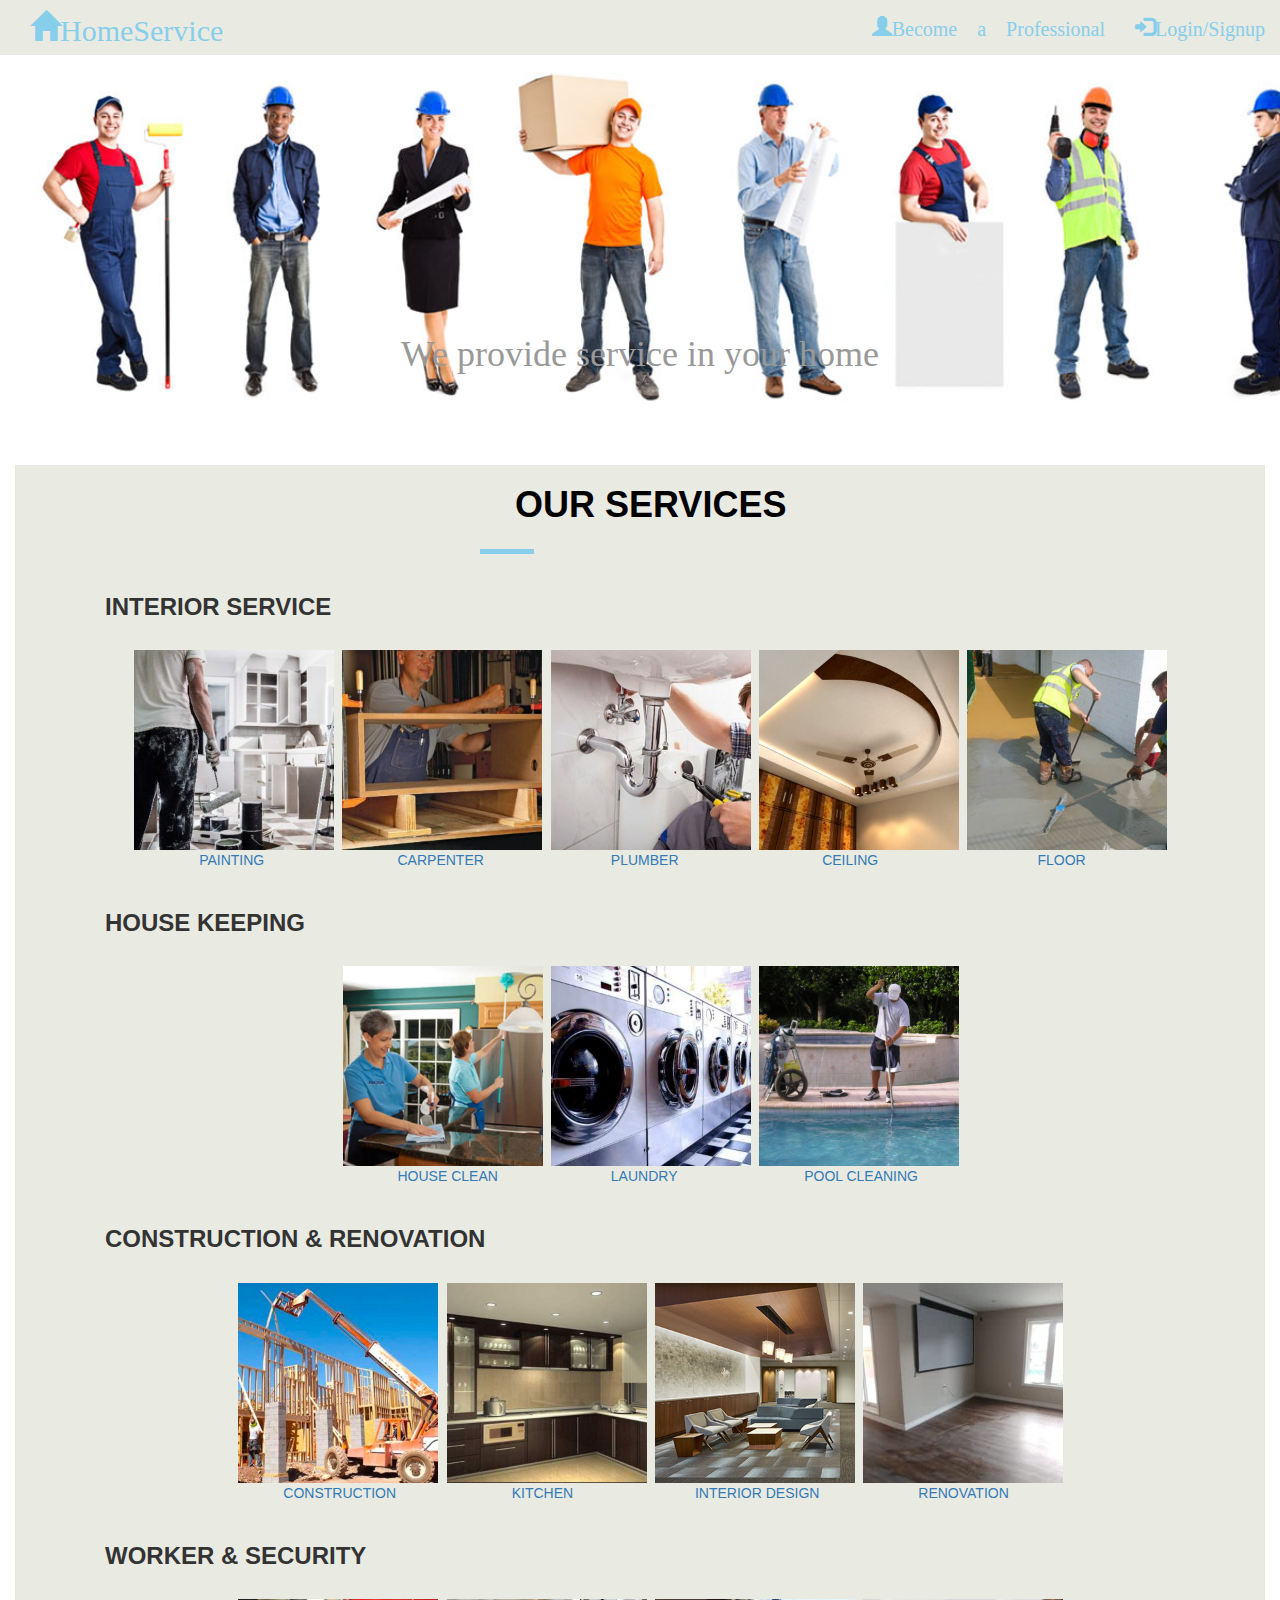
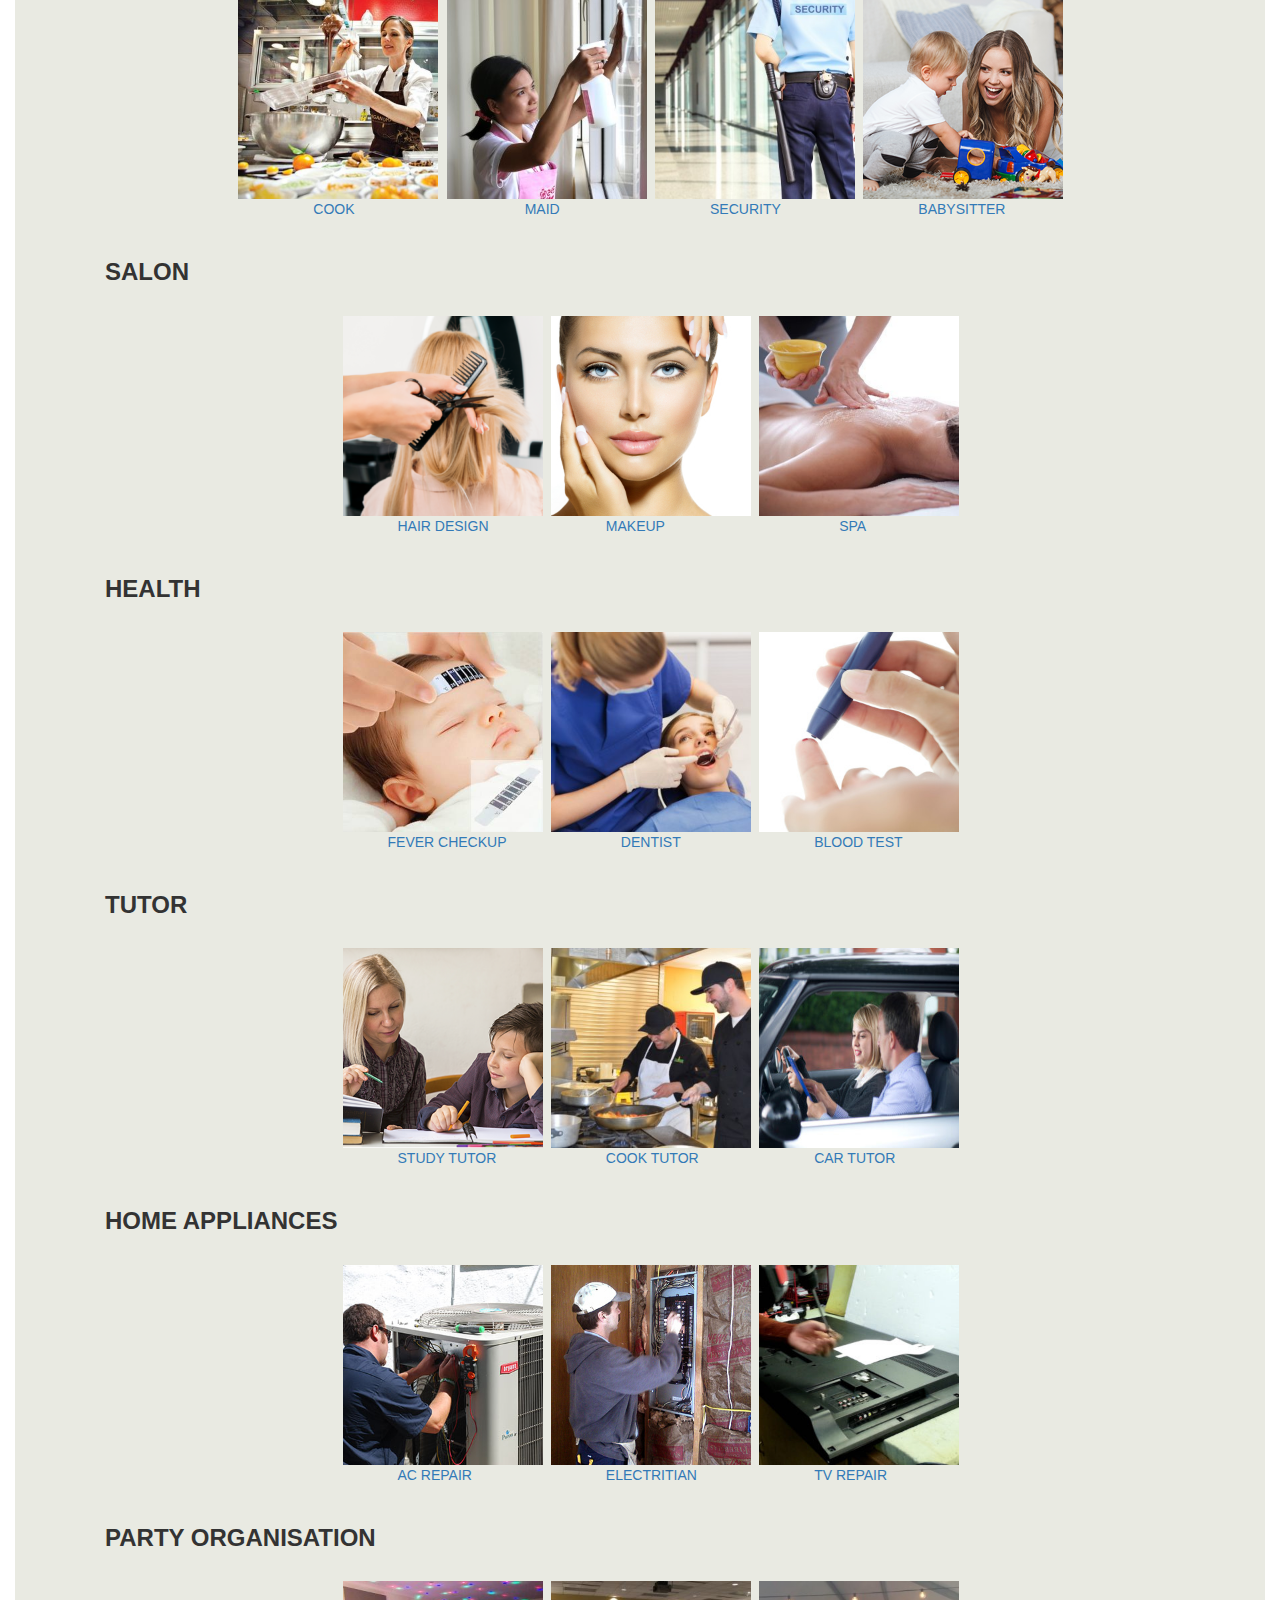
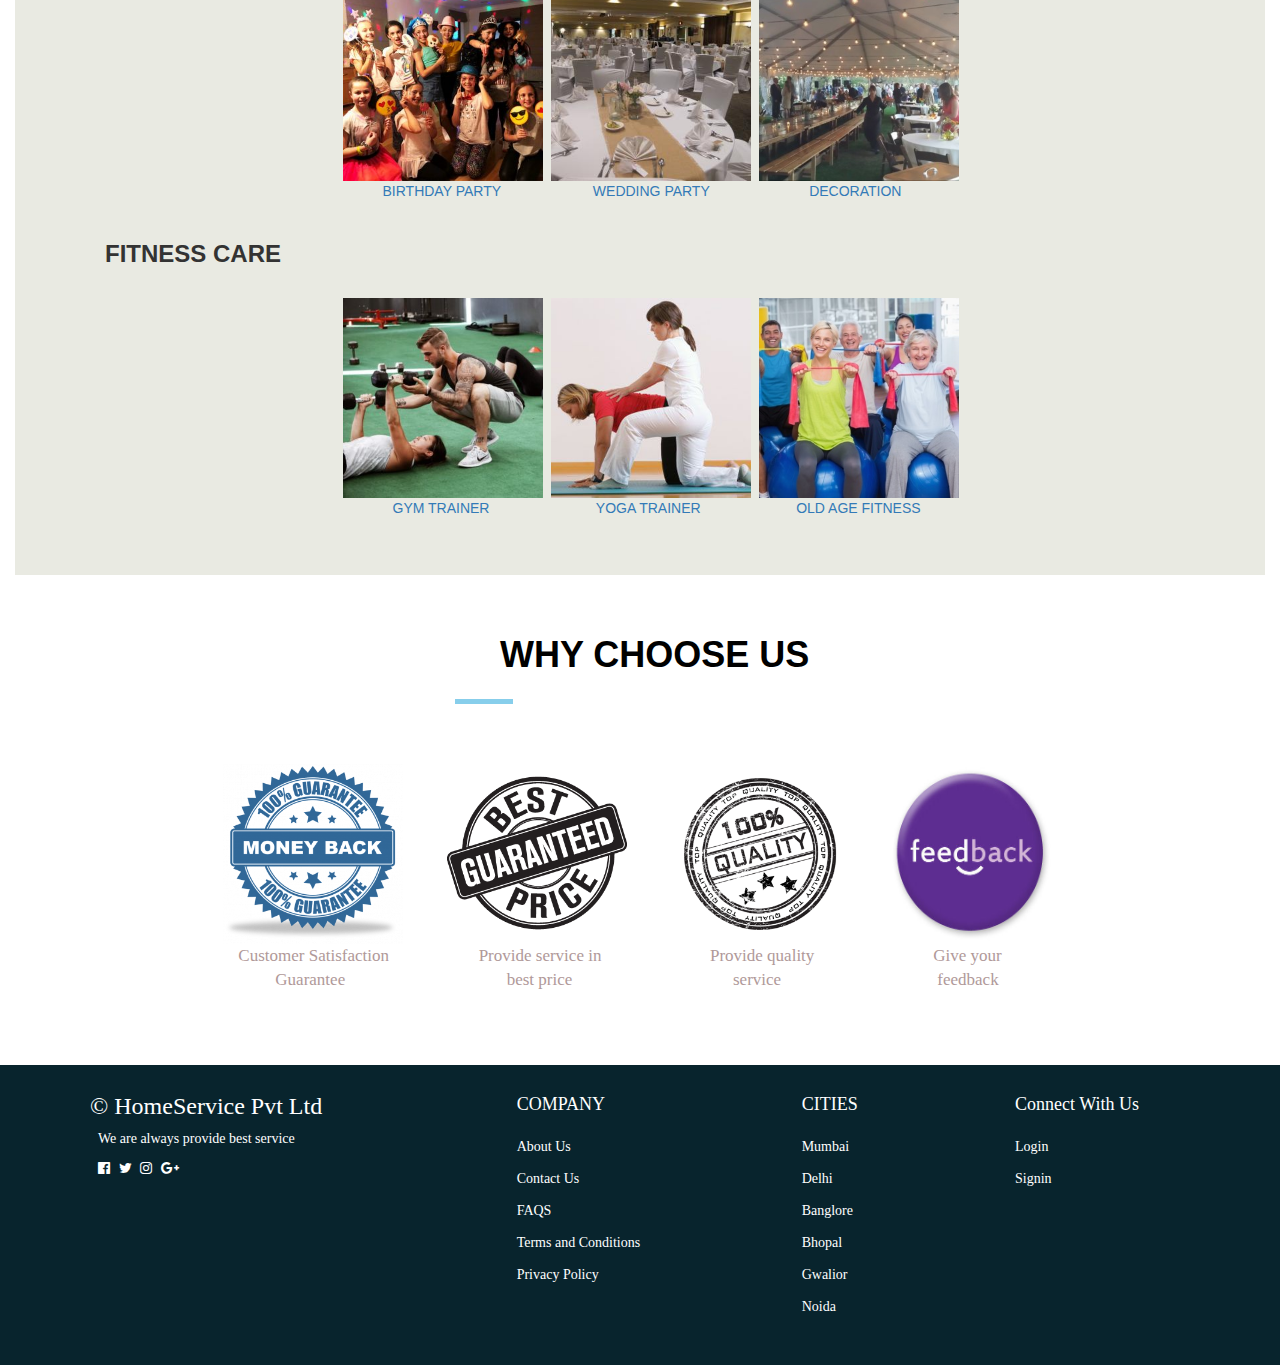
<file: index.html>
<!DOCTYPE html>
<!--
To change this license header, choose License Headers in Project Properties.
To change this template file, choose Tools | Templates
and open the template in the editor.
-->
<html ng-app="Demo">
    <head>
        <title>HomeService</title>
        <link rel="icon" href="title.png" type="image/gif" sizes="16x16">
        <meta charset="UTF-8">
        <meta name="viewport" content="width=device-width, initial-scale=1.0">
        <link rel="stylesheet" href="css/bootstrap.min.css">
        <link rel="stylesheet" href="https://cdnjs.cloudflare.com/ajax/libs/font-awesome/4.7.0/css/font-awesome.min.css">
        <script src="jquery.min.js"></script>
        <script src="js/bootstrap.min.js"></script>
        <script src="angular.js"></script>
        <script src="angular-route.min.js"></script>
        <link rel="stylesheet" href="newcss.css">
        <script src="newjavascript.js"></script>
    </head>
    <body>
        <div id="id01" class="modal">
  <form class="modal-content animate" action="/action_page.php">
    <div class="imgcontainer">
      <span onclick="document.getElementById('id01').style.display='none'" class="close" title="Close Modal">&times;</span>
      <img src="imgavatar2.png" alt="Avatar" class="avatar">
    </div>

    <div class="container">
      <input type="text" placeholder="Username" id="widfor" name="uname" required>

      <input type="password" placeholder="Password" id="widfor" name="psw" required>
        
      <button type="submit" id="log">Login</button>
      <label>
        <input type="checkbox" checked="checked" name="remember"> Remember me
      </label>
      <a href="#" style="padding-left: 230px">Forgot Password?</a>
    </div>
      <div class="container-fluid">
          <button id="fcon"<i class="fa fa-facebook"></i><p>Continue with Facebook</p></button>
          <button id="gcon"<i class="fa fa-google-plus"></i><p>Continue with Google</p></button>
      </div>
      <div class="container-fluid" id="sign">
          Don't have an account?<a href="#" onclick="document.getElementById('id02').style.display='block'" style="width:auto;">Signup</a>
      </div>
  </form>
</div>
        <div id="id02" class="modal">
  <form class="modal-content animate" action="/action_page.php">
    <div class="imgcontainer">
      <span onclick="document.getElementById('id02').style.display='none'" class="close" title="Close Modal">&times;</span>
      <img src="imgavatar2.png" alt="Avatar" class="avatar">
    </div>
    <div class="container">
      <input type="text" placeholder="First name" id="widfor" name="uname" required>
      <input type="text" placeholder="Last name" id="widfor" name="uname" required>
      
      <input type="email" placeholder="Email" id="widfor" name="psw" required>
      <input type="text" placeholder="Mobile No." id="widfor" name="psw" required>
      <input type="password" placeholder="Password" name="psw" id="widfor" required>
      <input type="password" placeholder="Confirm Password" id="widfor" name="psw" required>
      <button type="submit" id="log">Signup</button>
    </div>
  </form>
</div>
        <nav style="font-size: 20px;height: 55px;background-color: #e9eae2;" class="navbar navbar-default navbar-fixed-top">
            <div class="container-fluid">
                <div id="mynavbar" class="nav">   
                <ul class="nav navbar-nav navbar-left">
                    <li><a href="#/!" id="header" class="glyphicon glyphicon-home">HomeService</a></li>
                </ul>
                <ul class="nav navbar-nav navbar-right">
                    <li><a href="#!professional" id="menu" class="glyphicon glyphicon-user">Become a Professional </a></li>
                    <li><a href="#" id="menu" class="glyphicon glyphicon-log-in" onclick="document.getElementById('id01').style.display='block'" style="width:auto;">Login/Signup</a></li>
                </ul>
                </div>
              </div>     
        </nav>
        <div class="container-fluid" style="margin-top: 55px">
                    <div ng-view></div>  
        </div>
        <br><br>
        <div class="container-fluid" id="why">
            <div><h1 style="color: black;margin-left: 485px"><b>WHY CHOOSE US</b></h1></div>
            <marquee direction="right" scrolldelay=1 style="width: 400px;margin-left: 440px;"><hr id="line1"></marquee>
            <br><br><br>
            <div class="col-md-2"></div>
            <div class="col-md-2" id="fonser" style="margin-left: -15px">
                <img src="guarantee-warranty-nightguard-297x300.png" alt="Gurantee" class="ser">
                <div style="margin-left: 15px">Customer Satisfaction</div>
                <div style="margin-left: 52px"> Guarantee</div>
            </div>
            <div class="col-md-2" id="fonser" style="margin-left: 15px">
                <img src="best_price.png" alt="Bestprice" class="ser">
                <div style="margin-left: 32px">Provide service in</div>
                <div style="margin-left: 60px">best price</div>
            </div>
            <div class="col-md-2" id="fonser" style="margin-left: 15px">
                <img src="quality-stamp.png" alt="Quality" class="ser">
                <div style="margin-left: 40px">Provide quality</div>
                <div style="margin-left: 63px">service</div>
            </div>
            <div class="col-md-2" id="fonser">
                <img src="FEEDBACK.jpg" alt="Feedback" class="ser">
                <div style="margin-left: 55px">Give your</div>
                <div style="margin-left: 59px">feedback</div>
            </div> 
            <div class="col-md-2"></div>
        </div>
       <div class="container-fluid" id="footer">
            <div class="row">
                <div class="col-md-4" style="padding-left: 90px">
                <h3 style="padding-top: 8px">&COPY; HomeService Pvt Ltd</h3>
                <p style="padding-left: 8px">We are always provide best service</p>
                <i class="fa fa-facebook-official" style="padding-left: 8px"></i>
                <i class="fa fa-twitter" style="padding-left: 5px"></i>
                <i class="fa fa-instagram" style="padding-left: 5px"></i>
                <i class="fa fa-google-plus" style="padding-left: 5px"></i>
                </div>
                <div class="col-md-3" style="padding-left: 50px">
                    <ul>
                        <li style="padding-top: 20px"><h4>COMPANY</h4></li>
                        <li style="padding-top: 12px"><a href="#">About Us</a></li>
                        <li style="padding-top: 12px"><a href="#">Contact Us</a></li>
                        <li style="padding-top: 12px"><a href="#">FAQS</a></li>
                        <li style="padding-top: 12px"><a href="#">Terms and Conditions</a></li>
                        <li style="padding-top: 12px"><a href="#">Privacy Policy</a></li>
                    </ul>
                </div>
                <div class="col-md-2" style="padding-right: 20px">
                    <ul>
                        <li style="padding-top: 20px"><h4>CITIES</h4></li>
                        <li style="padding-top: 12px"><a href="#">Mumbai</a></li>
                        <li style="padding-top: 12px"><a href="#">Delhi</a></li>
                        <li style="padding-top: 12px"><a href="#">Banglore</a></li>
                        <li style="padding-top: 12px"><a href="#">Bhopal</a></li>
                        <li style="padding-top: 12px"><a href="#">Gwalior</a></li>
                        <li style="padding-top: 12px"><a href="#">Noida</a></li>
                    </ul>
                </div>
                <div class="col-md-3" style="padding-right: 40px">
                   <ul>
                        <li  style="padding-top: 20px"><h4>Connect With Us</h4></li>
                        <li style="padding-top: 12px"><a href="#">Login</a></li>
                        <li style="padding-top: 12px"><a href="#">Signin</a></li>
                   </ul>    
                </div>
            </div>
        </div>
    </body>
</html>
</file>
<file: newcss.css>
#header
{
    font-size: 30px;
    color: skyblue;   
}
.fontser
{
    margin-left: 90px;
    font-weight: bold;
}
.dot {
  height: 45px;
  width: 45px;
  background-color: #bbb;
  border-radius: 50%;
  display: inline-block;
  padding-left: 16px;
  padding-top: 10px;
  font-family: cursive; 
  font-size: 17px;
}
.line4
{
    width: 80px;
    height: 3px;
    display: inline-block;
    background-color: #bbb;
}
#service
{
    height: 3310px;
    background-color: #e9eae2;
}
#why
{
    height: 450px;
    width: 100%;
}
#fonser
{
    color: #b09999;
    font-family: initial;
    font-size: 17px;
}
.ser
{
    height: 180px;
    width: 180px;
}
#line1 {
    display: block;
    height: 1px;
    border: 0;
    border-top: 5px solid #ccc;
    margin: 1em 0;
    padding: 0; 
    border-color: skyblue;
    width: 400px;
    margin-left: 440px;
   
}
#line2 {
    display: block;
    height: 1px;
    border: 0;
    border-top: 5px solid #ccc;
    margin: 1em 0;
    padding: 0; 
    border-color: skyblue;
    width: 330px;
    margin-left: 450px;
   
}
#line3{
    display: block;
    height: 1px;
    border: 0;
    border-top: 3px solid #ccc;
    margin: 1em 0;
    padding: 0; 
    border-color: skyblue;
    width: 500px;
    margin-left: 10px;
}
#workfill
{
  width: 90%;
  padding: 12px 20px;
  margin: 10px 0 0 20px;
  display: inline-block;
  border-radius: 10px;
  box-sizing: border-box;
  box-shadow: 0 0 5px rgba(81, 203, 238, 1);
  border: 1px solid rgba(81, 203, 238, 1);
}
#workform
{
   border: 1px solid #888;
   height: 500px;
   width: 400px;
   margin-top: 40px;
   margin-left: 40px;
   color: black;
   background-image: url("work.jpg");
}
#sub
{
    width: 90%;
    height: 40px;
    background-color: #d84049;
    margin-left: 20px;
    border: none;
    color: white;
}
#bg
{
  background-image: url("PicsArt_12-27-01.22.01.jpg");
  height: 580px;
  background-position: center;
  background-repeat: no-repeat;
  background-size: cover;
  width: 1349px;
  margin-left: -15px;
}
#fcon
{
    background-color: #4141c3;
    border: none;
  cursor: pointer;
  color:white;
    border-radius: 5px;
  width: 47%;
  margin-left: 20px;
}
#gcon
{
    background-color: #d72228;
    border: none;
    color:white;
    border-radius: 5px;
  cursor: pointer;
  width: 39%;
  margin-left: 10px;
}
#sign
{
    height: 50px;
    padding-left: 170px;
    padding-top: 5px;
}
#col
{
    background-color: black;
}
#footer
{
    height: 300px;
    background-color: #08242d;
    color: white;
    font-family: initial;
}
ul{
    list-style-type: none;
}
li a
{
    color: white;
}
li:hover a{
    color: white;
}
.centered {
  position: absolute;
  top: 50%;
  left: 50%;
  transform: translate(-50%, -50%);
  font-family: cursive;
  font-size: 50px;
  color: #999999;
  margin-top: -100px;
}
#top
{
    height: 55px;
}
#top1
{
    padding-top: 55px;
}
#menu
{
    font-size: 20px;
    color: skyblue;
}
ul li:hover a
{
   background-color: none;
}
body {font-family: Arial, Helvetica, sans-serif;}
#widfor
{
  width: 90%;
  padding: 12px 20px;
  margin: 16px 0 0 20px;
  display: inline-block;
  border: 2px solid #ccc;
  border-radius: 10px;
  box-sizing: border-box;
}

/* Set a style for all buttons */
#log {
  background-color: #4CAF50;
  color: white;
  padding: 14px 20px;
  margin: 16px 0 0 20px;
  border: none;
  cursor: pointer;
  width: 90%;
}

button:hover {
  opacity: 0.8;
}

/* Extra styles for the cancel button */
.cancelbtn {
  width: auto;
  padding: 10px 18px;
  background-color: #f44336;
}

/* Center the image and position the close button */
.imgcontainer {
  text-align: center;
  margin: 24px 0 12px 0;
  position: relative;
}

img.avatar {
  width: 40%;
  border-radius: 50%;
}

.container {
  width: 100%;  
  padding: 16px;
}

span.psw {
  width: 35%;  
  float: right;
  padding-top: 16px;
}

/* The Modal (background) */
.modal {
  display: none; /* Hidden by default */
  position: fixed; /* Stay in place */
  z-index: 1; /* Sit on top */
  left: 0;
  top: 0;
  width: 100%; /* Full width */
  height: 100%; /* Full height */
  overflow: auto; /* Enable scroll if needed */
  background-color: rgb(0,0,0); /* Fallback color */
  background-color: rgba(0,0,0,0.4); /* Black w/ opacity */
  padding-top: 60px;
}

/* Modal Content/Box */
.modal-content {
  background-color: #fefefe;
  margin: 5% auto 15% auto; /* 5% from the top, 15% from the bottom and centered */
  border: 1px solid #888;
  width: 40%; /* Could be more or less, depending on screen size */
}

/* The Close Button (x) */
.close {
  position: absolute;
  right: 25px;
  top: 0;
  color: #000;
  font-size: 35px;
  font-weight: bold;
}

.close:hover,
.close:focus {
  color: red;
  cursor: pointer;
}

/* Add Zoom Animation */
.animate {
  -webkit-animation: animatezoom 0.6s;
  animation: animatezoom 0.6s
}

@-webkit-keyframes animatezoom {
  from {-webkit-transform: scale(0)} 
  to {-webkit-transform: scale(1)}
}
  
@keyframes animatezoom {
  from {transform: scale(0)} 
  to {transform: scale(1)}
}

/* Change styles for span and cancel button on extra small screens */
@media screen and (max-width: 300px) {
  span.psw {
     display: block;
     float: none;
  }
  .cancelbtn {
     width: 100%;
  }
}
.imser
{
    height: 200px;
    width: 200px;
}
.after
{
    height: 300px;
    width: 500px;
    margin-left: 10px;
}
</file>
